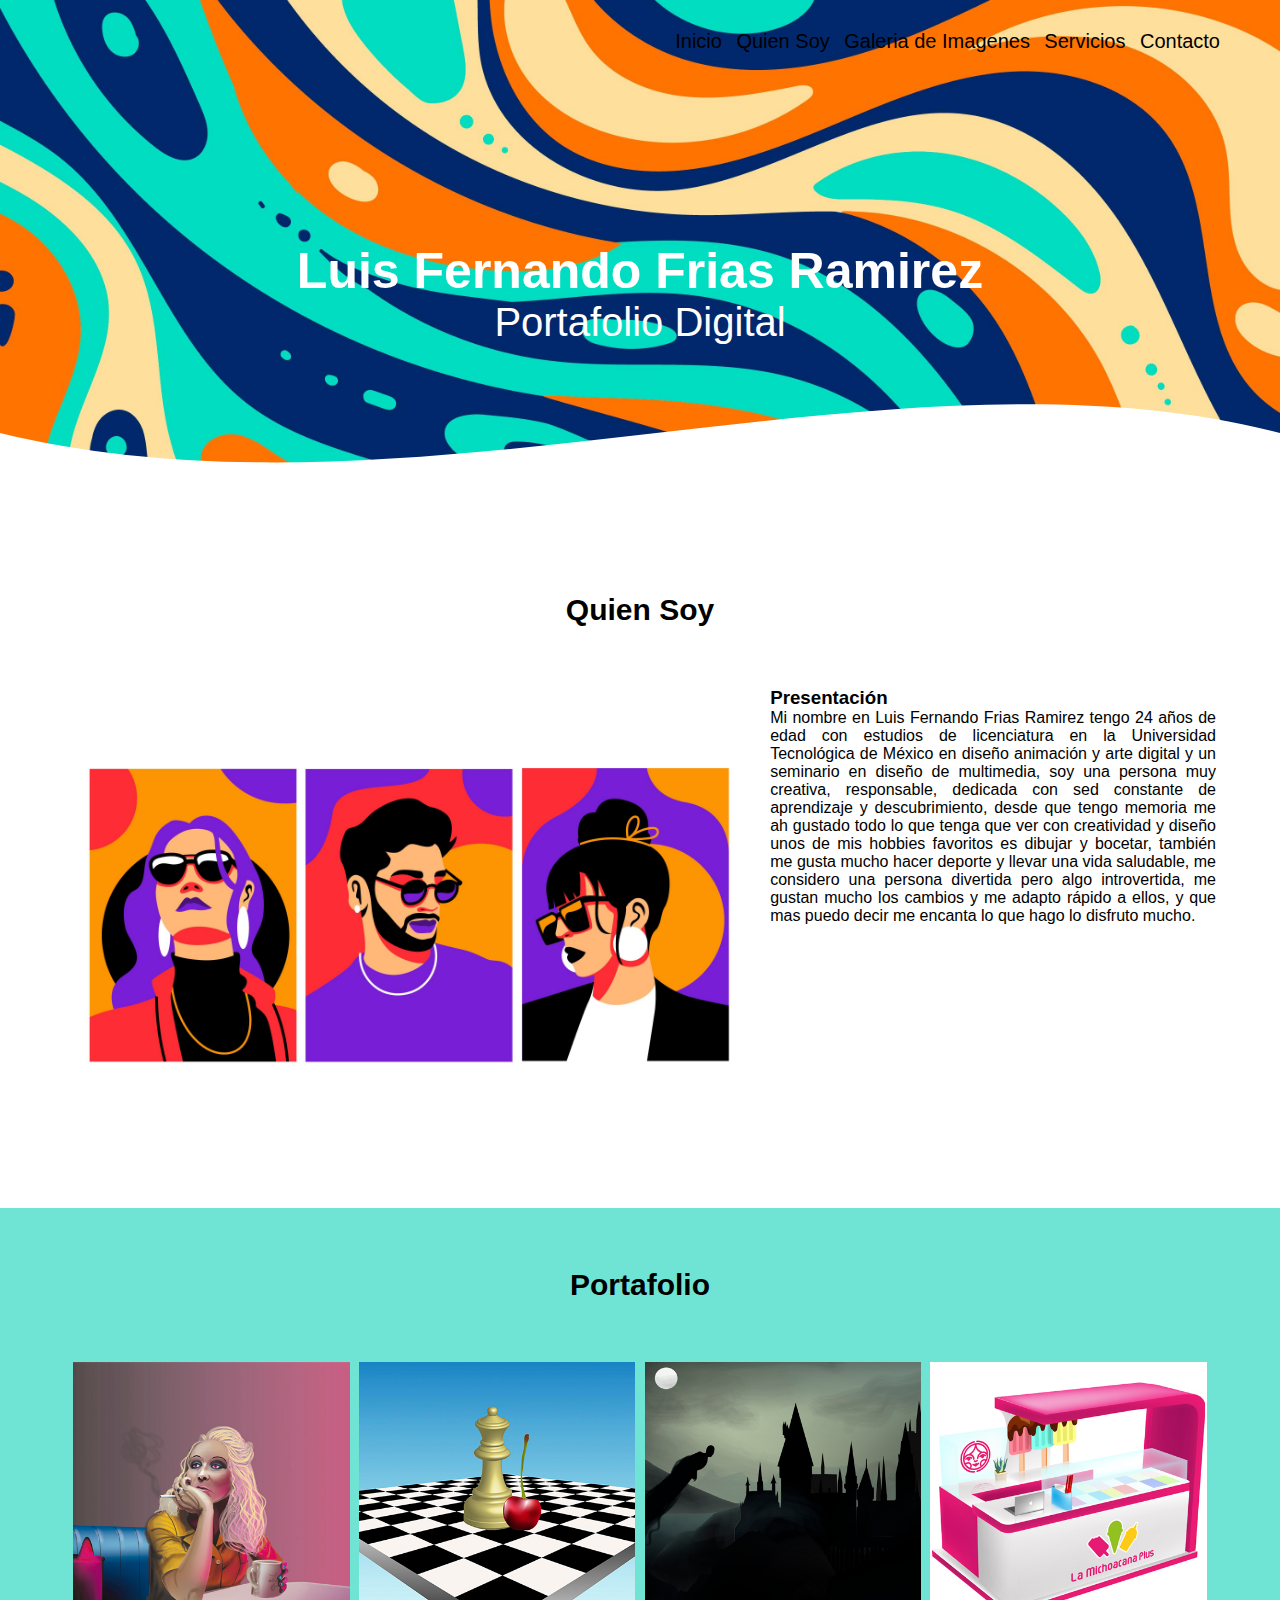
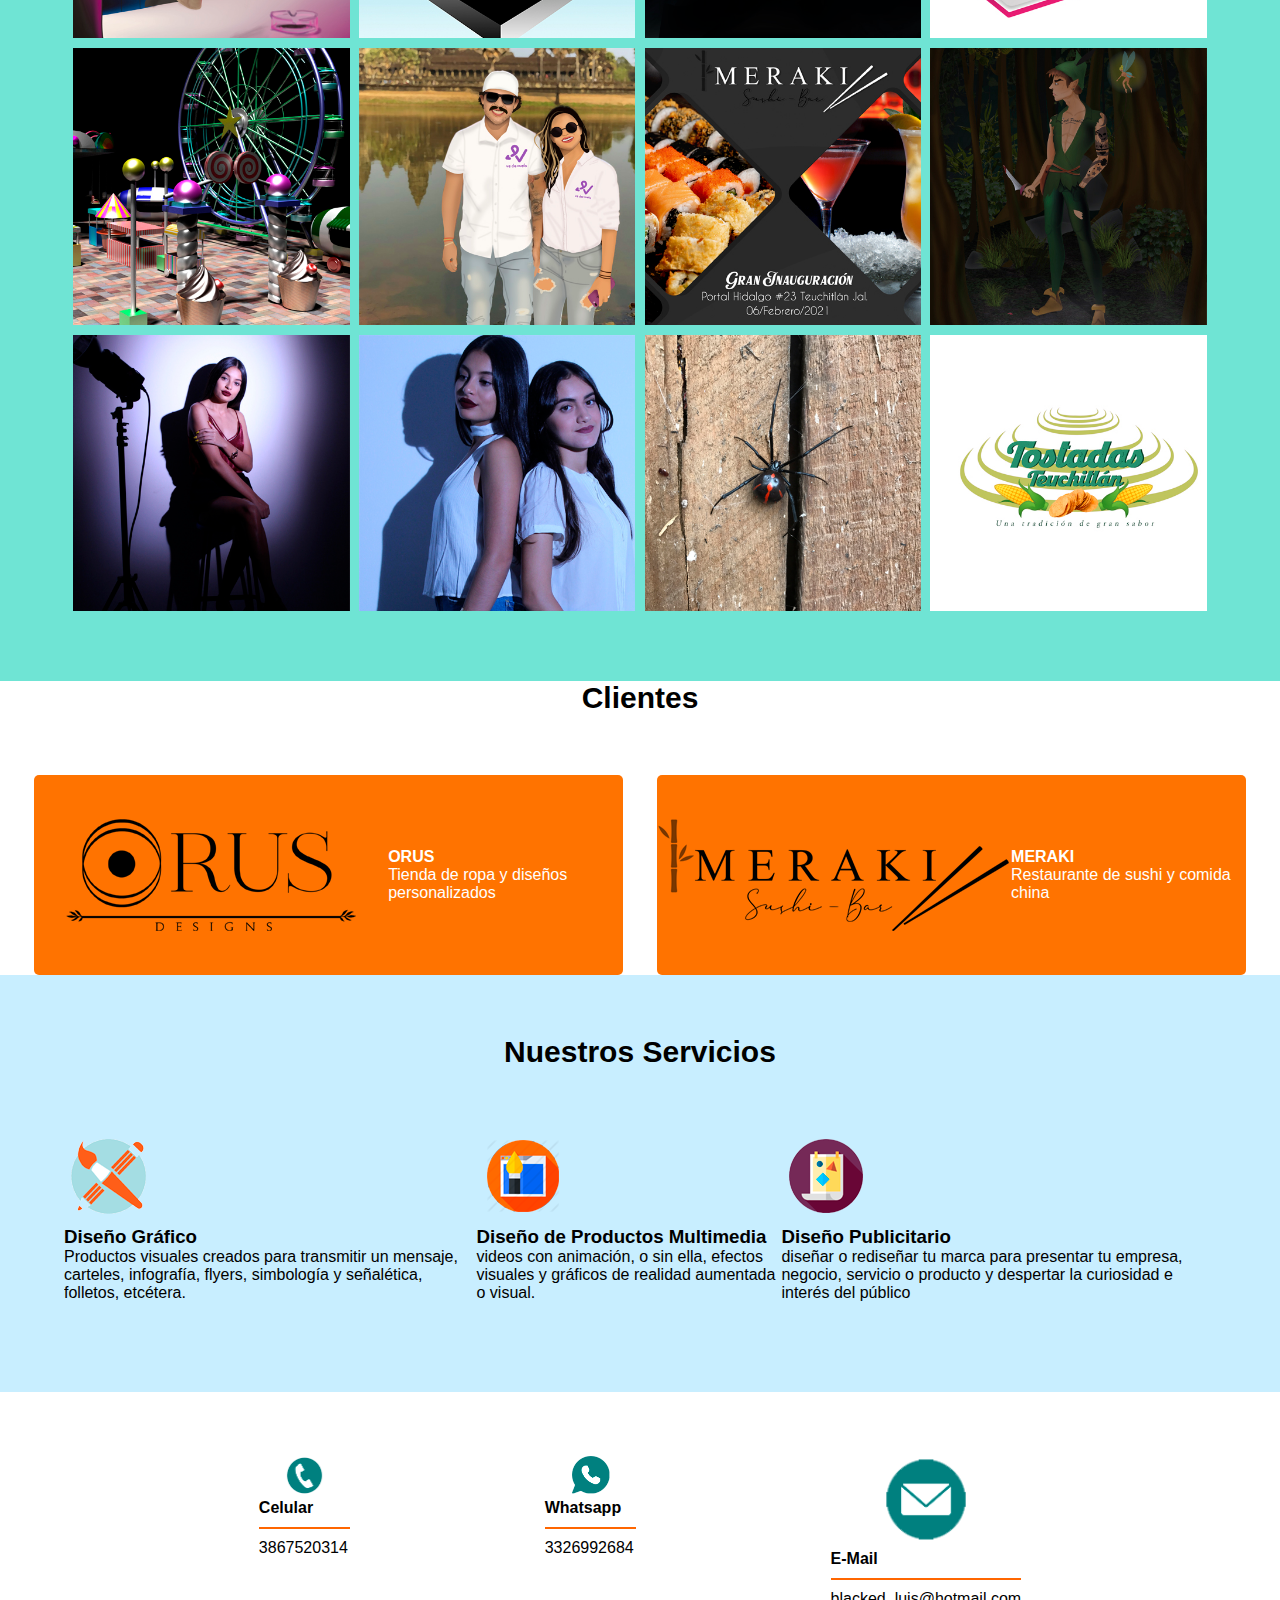
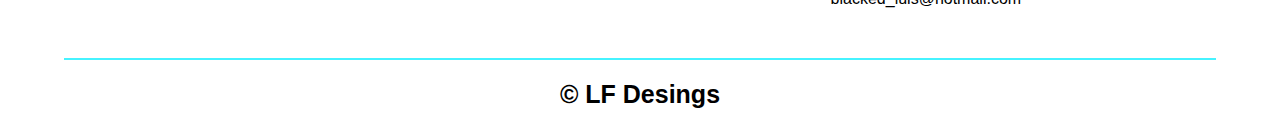
<file: index.html>
<!DOCTYPE html>
<html lang="es">
<head>
    <meta charset="UTF-8">
    <meta http-equiv="X-UA-Compatible" content="IE=edge">
    <meta name="viewport" content="width=device-width, initial-scale=1.0">
    <title>Portafolio Digital</title>
    <!--Link:favicon-->
    <link rel="shortcut icon" href="img/logo.png" type="image/x-icon">
    <link rel="stylesheet" href="css/estilos.css">
    <link href="http://fonts.cdnfonts.com/css/nonserif" rel="stylesheet">                      
    <link rel="stylesheet" href="css/estilos.css">




</head>

<body>
    <header>
        <nav>
            <!-- a[href="#"]{inicio}*5-->
            <a href="index.html">Inicio</a>
            <a href="yosoy.html">Quien Soy</a>
            <a href="galeria.html">Galeria de Imagenes</a>
            <a href="servicios.html">Servicios</a>
            <a href="contacto.html">Contacto</a>
        </nav>
        <!--section.textos-header-->
        <section class="textos-header">
            <h1>Luis Fernando Frias Ramirez</h1>
            <h2>Portafolio Digital</h2>
        </section>
        <!--Efecto olas ir al sitio web-->
        <div class="wave" style="height: 150px; overflow: hidden;"><svg viewBox="0 0 500 150" preserveAspectRatio="none"
                style="height: 100%; width: 100%;">
                <path d="M0.00,49.98 C163.37,151.47 349.20,-49.98 500.00,49.98 L500.00,150.00 L0.00,150.00 Z"
                    style="stroke: none; fill: rgb(255, 255, 255);"></path>
            </svg></div>
    </header>
    <main>
        <!--section.contenedor-->
        <section class="contenedor sobre-nosotros">
            <!--h2.titulo{Nuestro producto}-->
            <h2 class="titulo">Quien Soy</h2>
            <!--.contenedor-sobre-nosotros-->
            <div class="contenedor-sobre-nosotros">
                <img src="img/1111.jpg" alt="" class="imagen-about-us">
                <!--.contenido.textos-->
                <div class="contenido-textos">
                    <h3><span></span>Presentación</h3>
                    <p>Mi nombre en Luis Fernando Frias Ramirez tengo 24 años de edad con estudios de licenciatura en la Universidad 
                        Tecnológica de México en diseño animación y arte digital y un seminario en diseño de multimedia, soy una persona 
                        muy creativa, responsable, dedicada con sed constante de aprendizaje y descubrimiento, desde que tengo memoria me 
                        ah gustado todo lo que tenga que ver con creatividad y diseño unos de mis hobbies favoritos es dibujar
                         y bocetar,
                         también me gusta mucho hacer deporte  y llevar una vida saludable, me considero una persona divertida pero 
                         algo introvertida, me gustan mucho los cambios y me adapto rápido a ellos, y que mas puedo decir me encanta
                          lo que hago lo disfruto mucho.</p>
                </div>
            </div>
        </section>
        <!--section.portafolio-->
        <section class="portafolio">
            <!--.contenedor-->
            <div class="contenedor">
                <!--h2.titulo{Portafolio}-->
                <h2 class="titulo">Portafolio</h2>
                <div class="galeria-port">
                    <div class="imagen-port">
                        <img src="img/1.jpg" alt="">
                        <div class="hover-galeria">
                            <img src="img/icono1.png" alt="">
                            <p>Ilustración Digital</p>
                        </div>
                    </div>

                    <div class="imagen-port">
                        <img src="img/2.jpg" alt="">
                        <div class="hover-galeria">
                            <img src="img/icono1.png" alt="">
                            <p>Ilustración Digital</p>
                        </div>
                    </div>

                    <div class="imagen-port">
                        <img src="img/3.jpg" alt="">
                        <div class="hover-galeria">
                            <img src="img/icono1.png" alt="">
                            <p>Ilustración Digital</p>
                        </div>
                    </div>

                    <div class="imagen-port">
                        <img src="img/4.jpg" alt="">
                        <div class="hover-galeria">
                            <img src="img/icono1.png" alt="">
                            <p>Ilustración y edición de Imagen</p>
                        </div>
                    </div>

                    <div class="imagen-port">
                        <img src="img/5.jpg" alt="">
                        <div class="hover-galeria">
                            <img src="img/icono1.png" alt="">
                            <p>Diseño Tridimensional</p>
                        </div>
                    </div>

                    <div class="imagen-port">
                        <img src="img/6.jpg" alt="">
                        <div class="hover-galeria">
                            <img src="img/icono1.png" alt="">
                            <p>ilustraciíonDigital</p>
                        </div>
                    </div>

                    <div class="imagen-port">
                        <img src="img/7.jpg" alt="">
                        <div class="hover-galeria">
                            <img src="img/icono1.png" alt="">
                            <p>Publicidad de marca</p>
                        </div>
                    </div>

                    <div class="imagen-port">
                        <img src="img/8.jpg" alt="">
                        <div class="hover-galeria">
                            <img src="img/icono1.png" alt="">
                            <p>Creación de personajes</p>
                        </div>
                    </div>
                    <div class="imagen-port">
                        <img src="img/9.jpg" alt="">
                        <div class="hover-galeria">
                            <img src="img/icono1.png" alt="">
                            <p>Fotografia</p>
                        </div>
                    </div>
                    <div class="imagen-port">
                        <img src="img/10.jpg" alt="">
                        <div class="hover-galeria">
                            <img src="img/icono1.png" alt="">
                            <p>Fotografia</p>
                        </div>
                    </div>
                    <div class="imagen-port">
                        <img src="img/11.jpg" alt="">
                        <div class="hover-galeria">
                            <img src="img/icono1.png" alt="">
                            <p>Fotografia</p>
                        </div>
                    </div>
                    <div class="imagen-port">
                        <img src="img/12.jpg" alt="">
                        <div class="hover-galeria">
                            <img src="img/icono1.png" alt="">
                            <p>Logotipos</p>
                        </div>
                    </div>
                </div>
            </div>
        </section>
        <!--aqui es section pero coloco div para que vean las extemsiones-->
        <section class="clientes-contenedor">
            <h2 class="titulo">Clientes</h2>
            <!--.cards-->
            <div class="cards">
                <div class="card">
                    <img src="img/13.png" alt="">
                    <div class="contenido-texto-card">
                        <h4>ORUS</h4>
                        <p>Tienda de ropa y diseños personalizados</p>
                    </div>
                </div>

                <div class="card">
                    <img src="img/14.png" alt="">
                    <div class="contenido-texto-card">
                        <h4>MERAKI</h4>
                        <p>Restaurante de sushi y comida china</p>
                        <!--ctrl+shift+p = beautify file que sirve para identar-->
                    </div>
                </div>
            </div>
        </section>

        <section class="about-services">
            <div class="contenedor">
                <h2 class="titulo">Nuestros Servicios</h2>
                <div class="servicios-cont">
                    <div class="servicio-ind">
                        <img src="img/diseño.png" alt="">
                        <h3>Diseño Gráfico</h3>
                        <p>Productos visuales creados para transmitir un mensaje, 
                            carteles, infografía, flyers, simbología y señalética, folletos, etcétera.</p>
                    </div>

                    <div class="servicio-ind">
                        <img src="img/multimedia.png" alt="">
                        <h3>Diseño de Productos Multimedia</h3>
                        <p>videos con animación, o sin ella, efectos visuales y gráficos de realidad aumentada 
                            o visual.</p>
                    </div>

                    <div class="servicio-ind">
                        <img src="img/public.png" alt="">
                        <h3>Diseño Publicitario</h3>
                        <p> diseñar o rediseñar tu marca para presentar tu empresa, negocio, servicio o producto y despertar la curiosidad
                             e interés del público</p>
                    </div>
                </div>
            </div>
        </section>
    </main>
    <footer>
        <div class="contenedor-footer">
            <div class="content-foo">
                <img src="img/tel.png" alt="">
                <h4>Celular</h4>
                <p>3867520314</p>
            </div>
            <div class="content-foo">
                <img src="img/what.png" alt="">
                <h4>Whatsapp</h4>
                <p>3326992684</p>
            </div>
            <div class="content-foo">
                <img src="img/correo.png" alt="">
                <h4>E-Mail</h4>
                <p>blacked_luis@hotmail.com</p>
            </div>
        </div>

        <h2 class="titulo-final">&copy; LF Desings</h2>
    </footer>
</body>

</html>
</file>
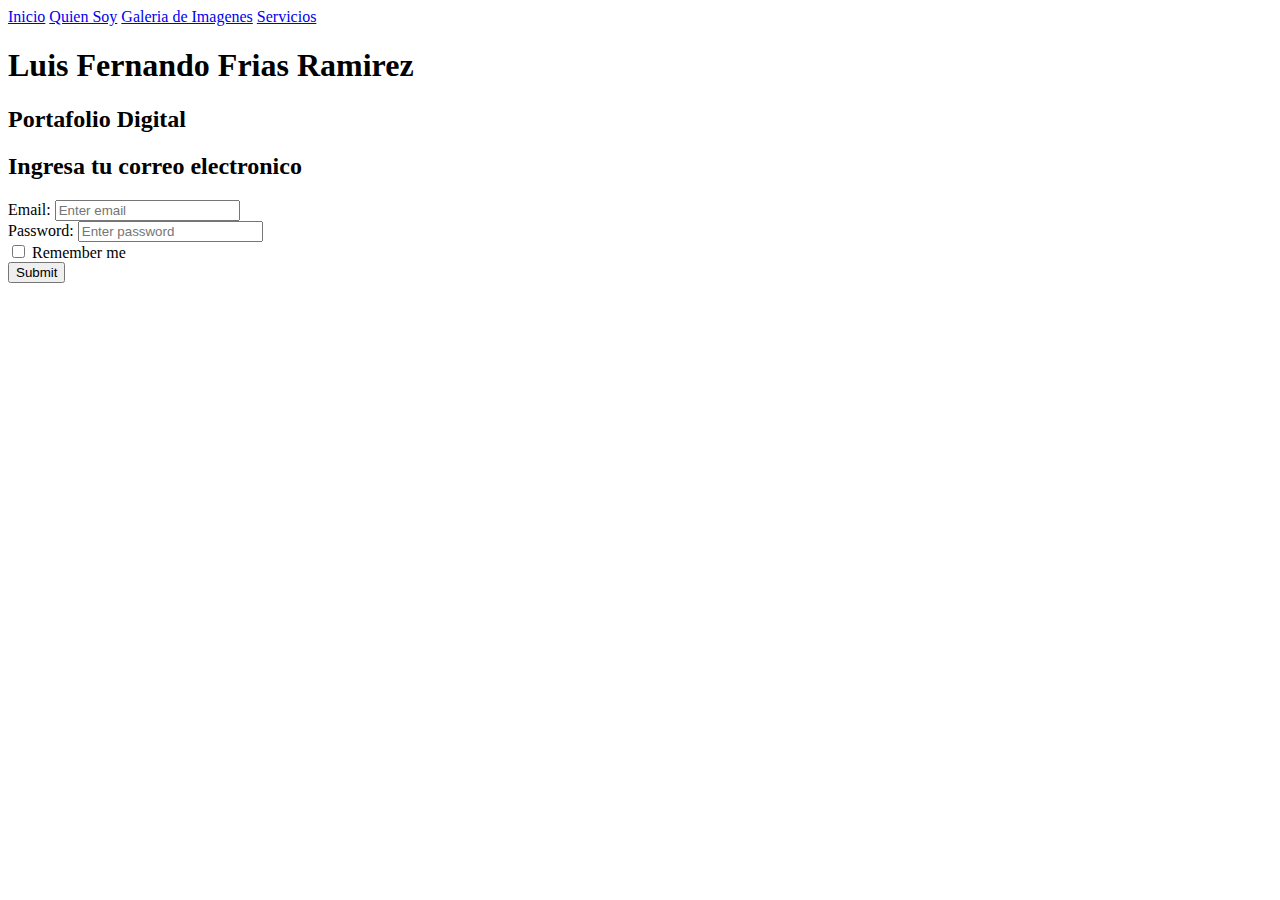
<file: contacto.html>
<!DOCTYPE html>
<html lang="en">
<head>
    <meta charset="UTF-8">
    <meta http-equiv="X-UA-Compatible" content="IE=edge">
    <meta name="viewport" content="width=device-width, initial-scale=1.0">
    <title>Document</title>
</head>
<body>
    <header>
        <nav>
            <!-- a[href="#"]{inicio}*5-->
            <a href="index.html">Inicio</a>
            <a href="yosoy.html">Quien Soy</a>
            <a href="galeria.html">Galeria de Imagenes</a>
            <a href="servicios.html">Servicios</a>
            
        </nav>
        <!--section.textos-header-->
        <section class="textos-header">
            <h1>Luis Fernando Frias Ramirez</h1>
            <h2>Portafolio Digital</h2>
        </section>
    </header>
    <div class="container">
        <h2>Ingresa tu correo electronico</h2>
        <form action="/action_page.php">
          <div class="form-group">
            <label for="email">Email:</label>
            <input type="email" class="form-control" id="email" placeholder="Enter email" name="email">
          </div>
          <div class="form-group">
            <label for="pwd">Password:</label>
            <input type="password" class="form-control" id="pwd" placeholder="Enter password" name="pswd">
          </div>
          <div class="form-group form-check">
            <label class="form-check-label">
              <input class="form-check-input" type="checkbox" name="remember"> Remember me
            </label>
          </div>
          <button type="submit" class="btn btn-primary">Submit</button>
        </form>
      </div>
    
</body>
</html>
</file>
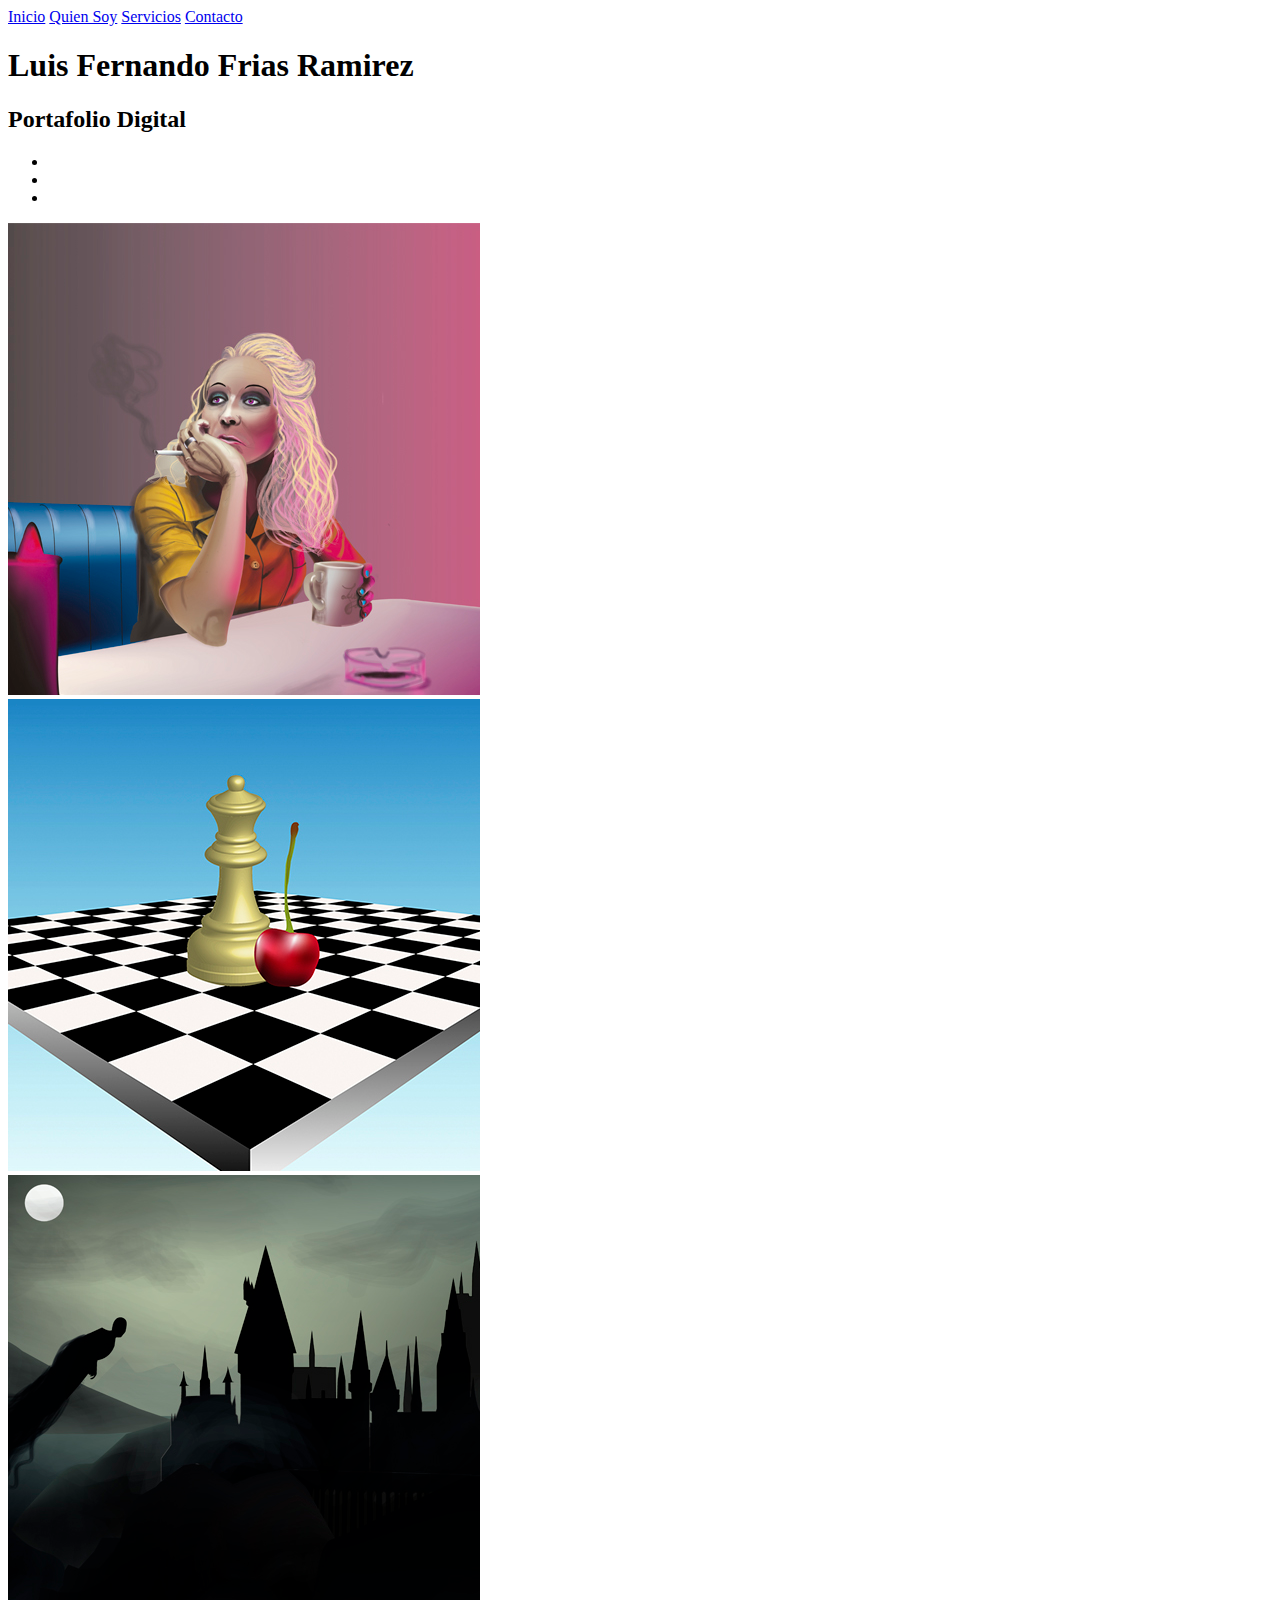
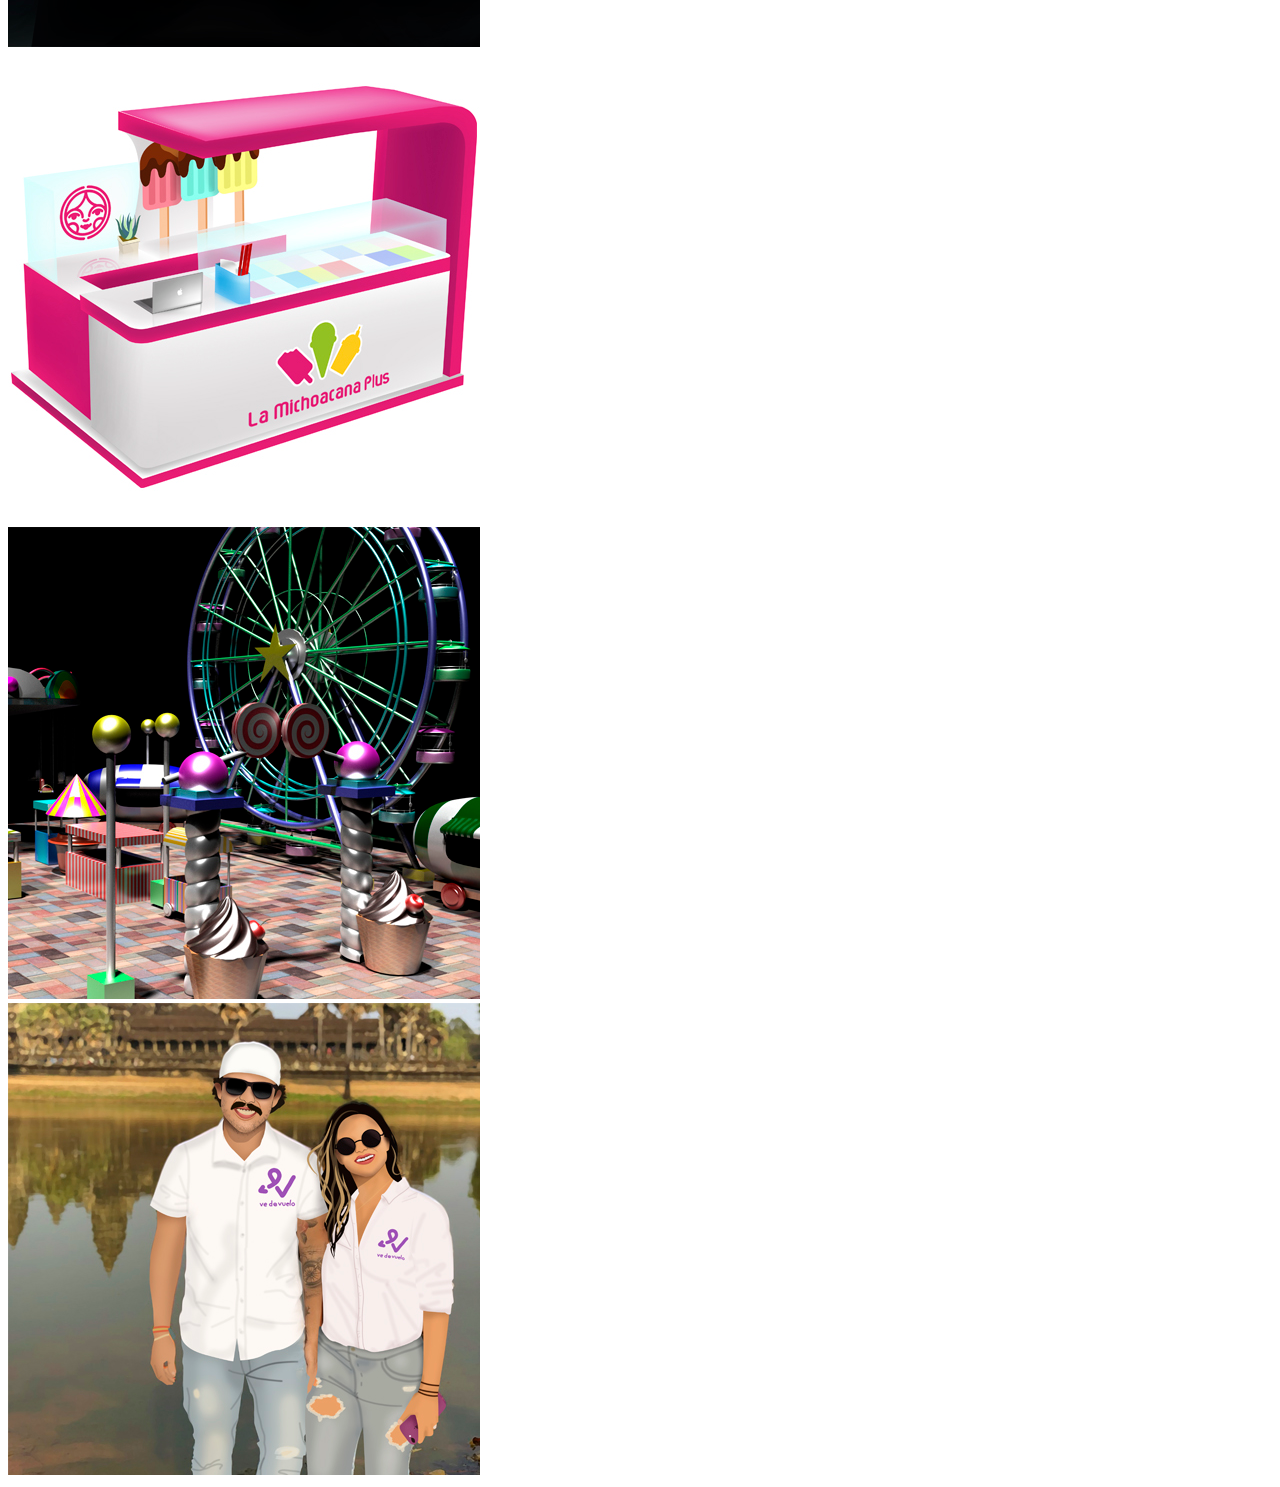
<file: galeria.html>
<!DOCTYPE html>
<html lang="en">
<head>
    <meta charset="UTF-8">
    <meta http-equiv="X-UA-Compatible" content="IE=edge">
    <meta name="viewport" content="width=device-width, initial-scale=1.0">
    <title>Document</title>
</head>
<body>
    <header>
        <nav>
            <!-- a[href="#"]{inicio}*5-->
            <a href="index.html">Inicio</a>
            <a href="yosoy.html">Quien Soy</a>
            <a href="servicios.html">Servicios</a>
            <a href="contacto.html">Contacto</a>
        </nav>
        <!--section.textos-header-->
        <section class="textos-header">
            <h1>Luis Fernando Frias Ramirez</h1>
            <h2>Portafolio Digital</h2>
        </section>
    </header>
    <div id="demo" class="carousel slide" data-ride="carousel">

        <!-- Indicators -->
        <ul class="carousel-indicators">
          <li data-target="#demo" data-slide-to="0" class="active"></li>
          <li data-target="#demo" data-slide-to="1"></li>
          <li data-target="#demo" data-slide-to="2"></li>
        </ul>
      
        <!-- The slideshow -->
        <div class="carousel-inner">
          <div class="carousel-item active">
            <img src="img/1.jpg" alt="Los Angeles">
          </div>
          <div class="carousel-item">
            <img src="img/2.jpg" alt="Chicago">
          </div>
          <div class="carousel-item">
            <img src="img/3.jpg" alt="New York">
          </div>
          <div class="carousel-item active">
            <img src="img/4.jpg" alt="Los Angeles">
          </div>
          <div class="carousel-item">
            <img src="img/5.jpg" alt="Chicago">
          </div>
          <div class="carousel-item">
            <img src="img/6.jpg" alt="New York">
          </div>
        </div>
      
        <!-- Left and right controls -->
        <a class="carousel-control-prev" href="#demo" data-slide="prev">
          <span class="carousel-control-prev-icon"></span>
        </a>
        <a class="carousel-control-next" href="#demo" data-slide="next">
          <span class="carousel-control-next-icon"></span>
        </a>
      
      </div>
    
</body>
</html>
</file>
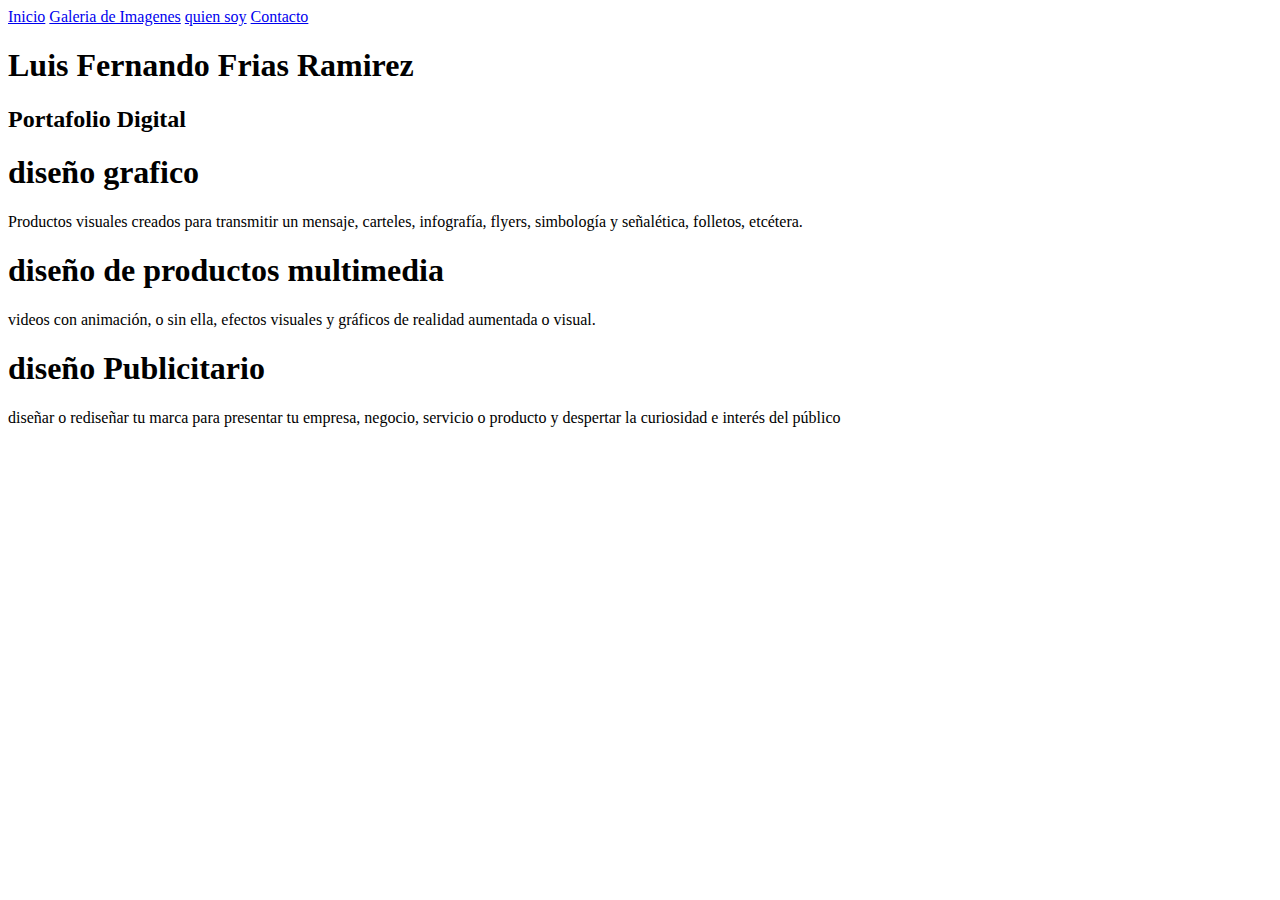
<file: servicios.html>
<!DOCTYPE html>
<html lang="en">
<head>
    <meta charset="UTF-8">
    <meta http-equiv="X-UA-Compatible" content="IE=edge">
    <meta name="viewport" content="width=device-width, initial-scale=1.0">
    <title>Document</title>
</head>
<body>
    <header>
        <nav>
            <!-- a[href="#"]{inicio}*5-->
            <a href="index.html">Inicio</a>
            <a href="galeria.html">Galeria de Imagenes</a>
            <a href="yosoy.html">quien soy</a>
            <a href="contacto.html">Contacto</a>
        </nav>
        <!--section.textos-header-->
        <section class="textos-header">
            <h1>Luis Fernando Frias Ramirez</h1>
            <h2>Portafolio Digital</h2>
        </section>
        <div class="container pt-3">
            <h1>diseño grafico</h1>
            <p>Productos visuales creados para transmitir un mensaje, 
                carteles, infografía, flyers, simbología y señalética, folletos, etcétera.</p>
                <h1>diseño de productos multimedia</h1>
                <p>videos con animación, o sin ella, efectos visuales y gráficos de realidad aumentada 
                    o visual.</h1>
                    <h1>diseño Publicitario</h1>
                    <p>diseñar o rediseñar tu marca para presentar tu empresa, negocio, servicio o producto y despertar la curiosidad
                        e interés del público</p>
          </div>
</body>
</html>
</file>
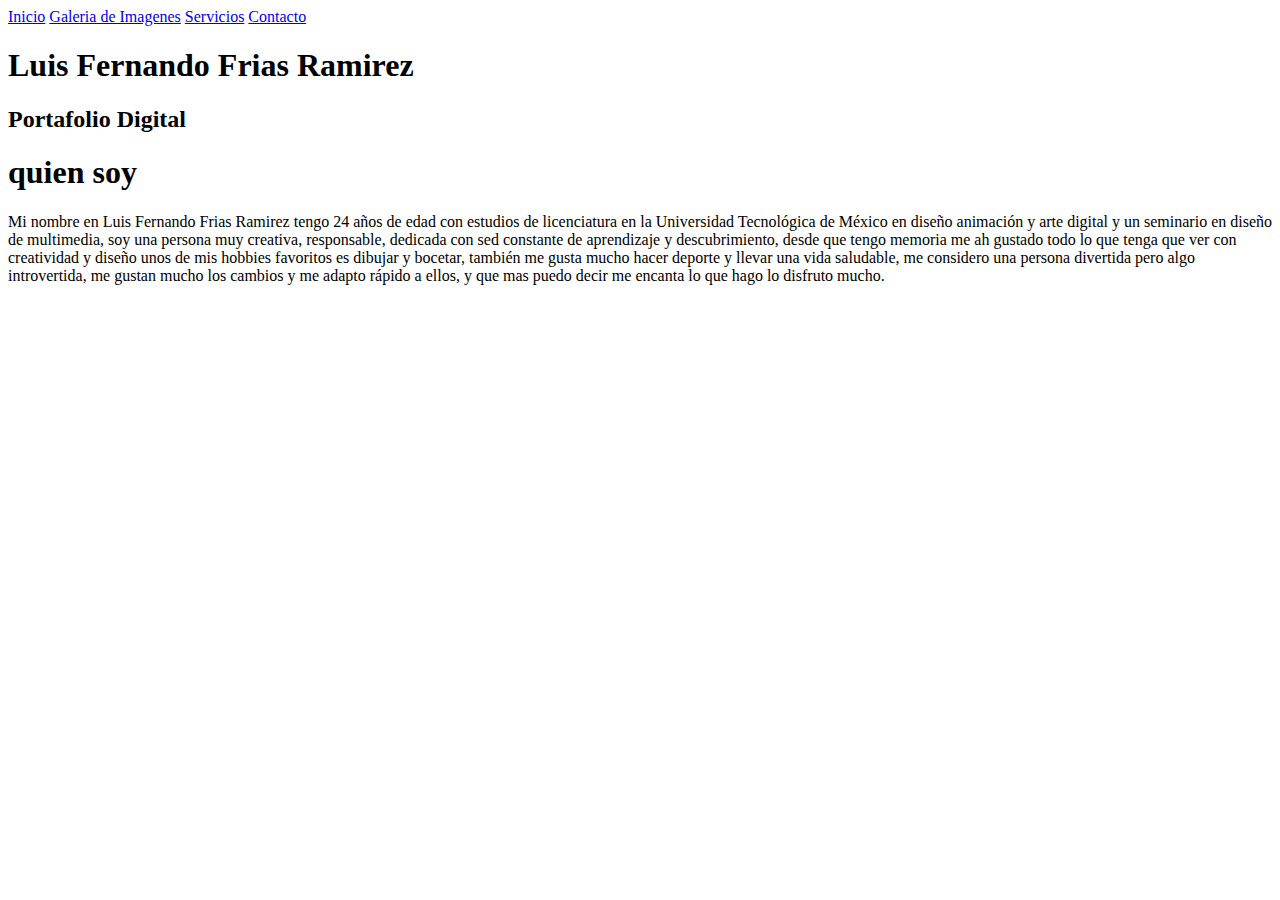
<file: yosoy.html>
<!DOCTYPE html>
<html lang="en">
<head>
    <meta charset="UTF-8">
    <meta http-equiv="X-UA-Compatible" content="IE=edge">
    <meta name="viewport" content="width=device-width, initial-scale=1.0">
    <title>Document</title>
</head>
<body>
    <header>
        <nav>
            <!-- a[href="#"]{inicio}*5-->
            <a href="index.html">Inicio</a>
            <a href="galeria.html">Galeria de Imagenes</a>
            <a href="servicios.html">Servicios</a>
            <a href="contacto.html">Contacto</a>
        </nav>
        <!--section.textos-header-->
        <section class="textos-header">
            <h1>Luis Fernando Frias Ramirez</h1>
            <h2>Portafolio Digital</h2>
        </section>
        <div class="container pt-3">
            <h1>quien soy</h1>
            <p>Mi nombre en Luis Fernando Frias Ramirez tengo 24 años de edad con estudios de licenciatura en la Universidad 
                Tecnológica de México en diseño animación y arte digital y un seminario en diseño de multimedia, soy una persona 
                muy creativa, responsable, dedicada con sed constante de aprendizaje y descubrimiento, desde que tengo memoria me 
                ah gustado todo lo que tenga que ver con creatividad y diseño unos de mis hobbies favoritos es dibujar
                 y bocetar,
                 también me gusta mucho hacer deporte  y llevar una vida saludable, me considero una persona divertida pero 
                 algo introvertida, me gustan mucho los cambios y me adapto rápido a ellos, y que mas puedo decir me encanta
                  lo que hago lo disfruto mucho.</p>
          </div>
</body>
</html>
</file>
<file: css/estilos.css>
*{
    margin: 0;
    padding: 0;
    box-sizing: border-box;

}
body{
    font-family: 'Nonserif', sans-serif;      
}
.contenedor{
    padding: 60px 0;
    width: 90%;
    max-width: 1000;
    margin: auto;
    overflow: hidden;
}
.titulo{
    color: rgb(0, 0, 0);
    font-size: 30px;
    text-align: center;
    margin-bottom: 60px;
    
}

header{
    width: 100%;
    height: 600%;
    background: url(../img/0.jpg);
    background-size: cover;
    background: attachment;
    position: relative;
}

nav{
    text-align: right;
    padding: 30px 50px 0 0;
}

nav>a{
    color: rgb(0, 0, 0);
    font-weight: 300;
    text-decoration: none;
    font-size: 20px;
    margin-right: 10px;

}
nav>a:hover{
    color: rgb(255, 255, 255);
    text-decoration: underline;
}
.wave{
    position: absolute;
    bottom: 0;
    width: 100%;
}
header .textos-header{
    display: flex;
    height: 480px;
    width: 100%;
    align-content: center;
    justify-content: center;
    flex-direction: column;
    text-align: center;
    
}

.textos-header h1{
    font-size: 50px;
    color: rgb(255, 255, 255);

}
.textos-header h2{
    font-size: 40px;
    font-weight: 300;
    color: rgb(255, 255, 255);
}
.contenedor-sobre-nosotros{
    display: flex;
    justify-content: space-evenly;

}
.sobre-nosotros- .contenedor-textos{
    width: 45%;

}
.contenedor-textos h3{
    margin-bottom: 15px;
}
.contenedor-textos h3 span{
    background: rgb(255, 115, 0);
    color: rgb(255, 255, 255);
    border-radius: 50%;
    display: inline-block;
    text-align: center;
    width: 30px;
    height: 30px;
    padding: 2px;
    margin-right: 10px;

}

.contenedor-textos p{
    padding: 0 0 30px 15px;
    font-weight: 300;
    text-align: justify;
}

.portafolio{
    background: rgb(111, 228, 212);
}
.galeria-port{
    display: flex;
    justify-content: space-evenly;
    flex-wrap: wrap;

}

.imagen-about-us{
    width: 60%;
    
}

.contenido-textos{
    padding: 0 0 30px 15px;
    font-weight: 300;
    text-align: justify;  
}


.imagen-port{
    width: 24%;
    margin-bottom: 10px;
    overflow: hidden;
    position: relative;
    cursor: pointer;

}

.imagen-port>img{
    width: 100%;
    height: 100%;
    object-fit: cover;
    display: block;
}

.hover-galeria{
    position: absolute;
    width: 100%;
    height: 100%;
    top: 0;
    transform: scale(0);
    background: rgba(238, 255, 0, 0);
    transition: transform .5s;
    display: flex;
    justify-content: center;
    align-items: center;
    flex-direction: column;

}

.hover-galeria img{
    width: 50px;

}

.hover-galeria p{
    color: rgb(255, 252, 51);
}

.imagen-port:hover .hover-galeria{
    transform: scale(1);

}

.cards{
    display: flex;
    justify-content: space-evenly;

}

.cards .card{
    background-color: #ff7300;
    display: flex;
    width: 46%;
    height: 200px;
    align-items: center;
    justify-content: space-evenly;
    border-radius: 5px;

}

.cards .card> .contenido-texto-card{
    width: 60%;
    color: #ffff;

}

.about-services{
    background: rgba(61, 194, 255, 0.281);
    padding-bottom: 30px;

}
.servicios-cont{
    display: flex;
    justify-content: space-between;
    align-items: center;

}
.servicios-ind{
    width: 28%;
    text-align: center;
}

.servicios-ind img{
    width: 20%;
}

.servicios-ind h3{
    margin: 10px 0;

}

.servicios-ind p{
    font-weight: 300;
    text-align: justify;

}

footer{
    background-color: #ffff;
    padding: 60px 0 30px 0;
    margin: auto;
    overflow: hidden
    ;
}

.contenedor-footer{
    display: flex;
    width: 90%;
    justify-content: space-evenly;
    margin: auto;
    padding-bottom: 50px;
    border-bottom: 2px solid rgb(70, 243, 255);

}


.content-foo img{
    display: flex;
    width: 50%;
    margin: auto;
    overflow: hidden;

}

.content-foo h4{
    color: black;
    border-bottom: 2px solid rgb(255, 102, 0);
    padding-bottom: 10px;
    margin-bottom: 10px;
}
.content-foo p{
    color: rgb(0, 0, 0);
}
.titulo-final{
    text-align: center;
    font-size: 25px;
    margin: 20px 0 0 0;
    color: rgb(0, 0, 0);

}
</file>
